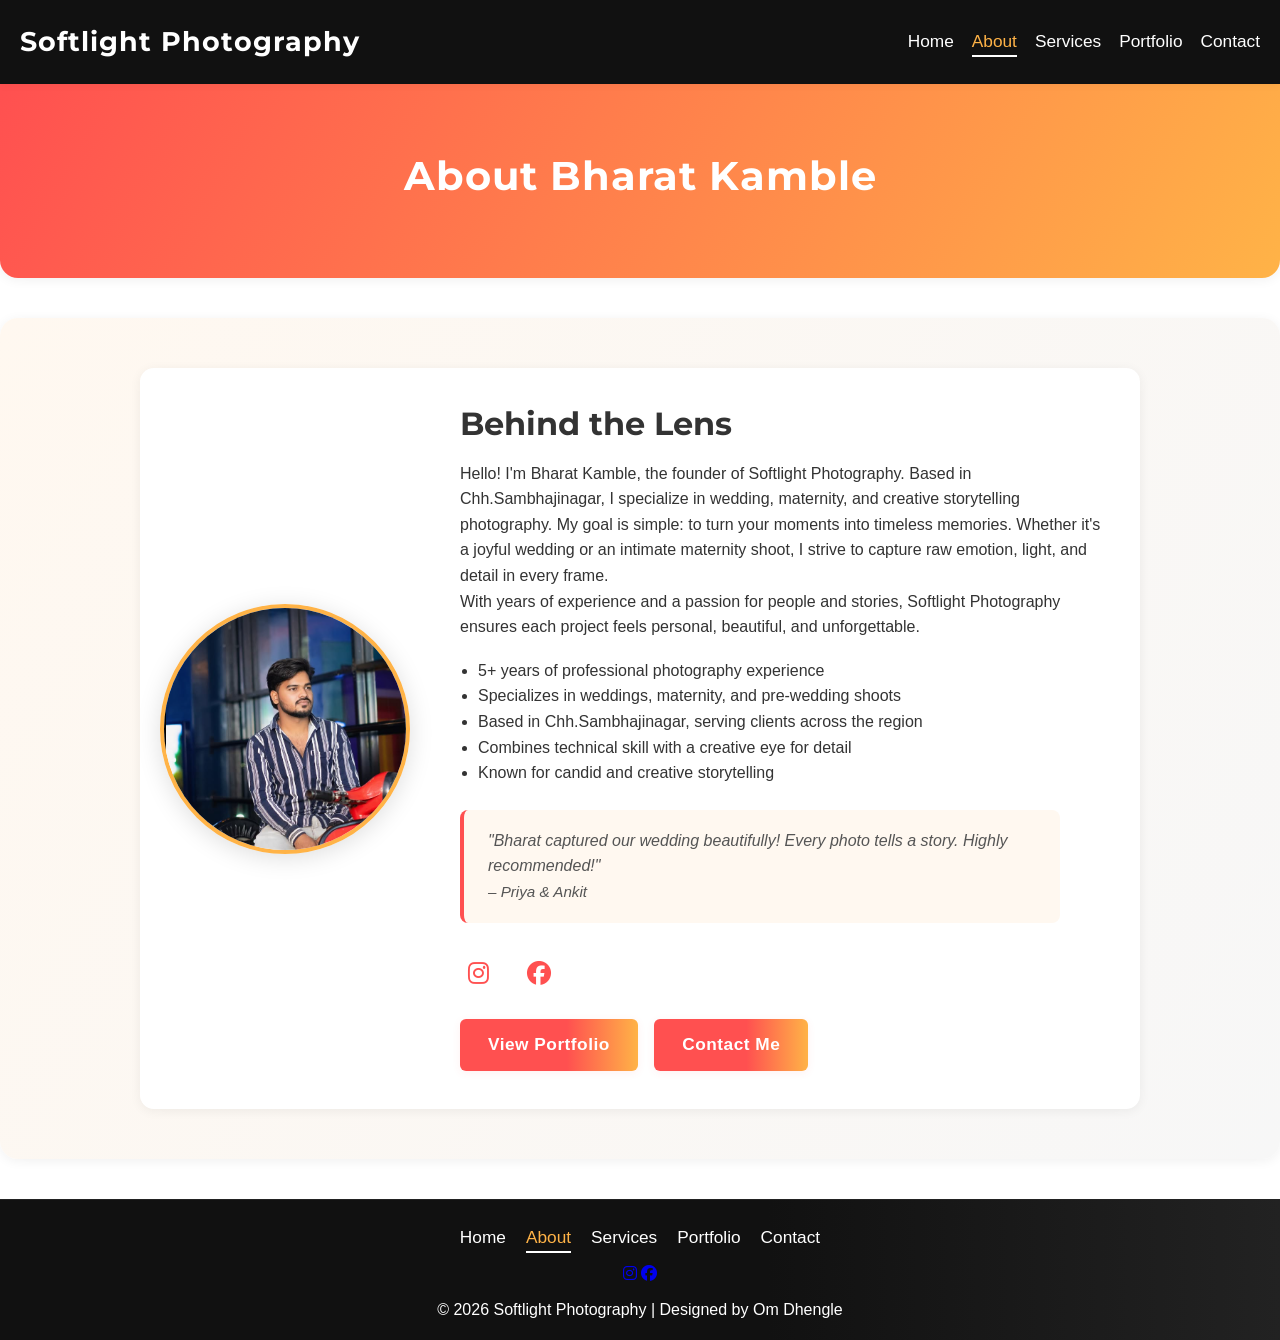
<file: about.html>
<!DOCTYPE html>
<html lang="en">
<head>
  <meta charset="UTF-8" />
  <meta name="viewport" content="width=device-width, initial-scale=1.0"/>
  <title>About | Softlight Photography</title>
  <meta name="description" content="Learn about Bharat Kamble, founder of Softlight Photography. Discover his passion for wedding, maternity, and creative storytelling photography in Chh.Sambhajinagar." />
  <link rel="stylesheet" href="css/style.css" />
  <link href="https://unpkg.com/aos@2.3.4/dist/aos.css" rel="stylesheet">
  <link href="https://cdnjs.cloudflare.com/ajax/libs/font-awesome/6.4.0/css/all.min.css" rel="stylesheet">
  <style>
    /* Extra enhancements for About page */
    .about-section {
      background: linear-gradient(120deg, #fff8f0 0%, #f7f7f7 100%);
      border-radius: 18px;
      margin: 40px 0;
      box-shadow: 0 2px 12px rgba(0,0,0,0.06);
    }
    .about-img {
      border-radius: 50%;
      box-shadow: 0 4px 24px rgba(0,0,0,0.13);
      border: 4px solid #ffb347;
      width: 250px; 
      height: 250px;
      object-fit: cover;
      margin-bottom: 18px;
    }
    .about-text {
      padding: 0 10px;
    }
    .about-text h2 {
      font-family: 'Montserrat', sans-serif;
      font-size: 2rem;
      margin-bottom: 12px;
    }
    .about-text ul {
      margin: 18px 0 0 18px;
      text-align: left;
    }
    blockquote {
      background: #fff8f0;
      border-left: 4px solid #ff5050;
      margin: 24px 0;
      padding: 18px 24px;
      border-radius: 8px;
      font-style: italic;
      color: #555;
      max-width: 600px;
    }
    .social-links a {
      color: #ff5050;
      font-size: 1.5em;
      margin-right: 18px;
      transition: color 0.2s, transform 0.2s;
      display: inline-block;
      vertical-align: middle;
    }
    .social-links a:hover {
      color: #ffb347;
      transform: scale(1.15);
    }
    .about-btns {
      margin-top: 18px;
    }
    .about-btns .btn {
      margin-right: 12px;
      margin-bottom: 8px;
      box-shadow: 0 2px 8px rgba(255,80,80,0.08);
      letter-spacing: 0.5px;
    }
    @media (max-width: 900px) {
      .about-container {
        flex-direction: column;
        align-items: center;
        padding: 20px 10px;
      }
      .about-img {
        margin-bottom: 18px;
      }
    }
  </style>
</head>

<body>
  <a href="#main-content" class="skip-link" style="position:absolute;left:-999px;top:auto;width:1px;height:1px;overflow:hidden;">Skip to main content</a>

  <header>
    <div class="logo">Softlight Photography</div>
    <nav role="navigation" aria-label="Main Navigation">
      <ul>
        <li><a href="index.html">Home</a></li>
        <li><a href="about.html" class="active">About</a></li>
        <li><a href="services.html">Services</a></li>
        <li><a href="portfolio.html">Portfolio</a></li>
        <li><a href="contact.html">Contact</a></li>
      </ul>
    </nav>
    <button class="hamburger" aria-label="Toggle navigation" aria-expanded="false">&#9776;</button>
  </header>

  <main id="main-content" role="main">
    <section class="page-banner about-banner" data-aos="fade-down">
      <h1 style="font-family:'Montserrat',sans-serif;">About Bharat Kamble</h1>
    </section>

    <section class="about-section">
      <div class="about-container" data-aos="fade-up" style="display:flex;align-items:center;gap:40px;max-width:1000px;margin:auto;">
        
        <img src="images/bharat.jpg" alt="Portrait of Bharat Kamble, Softlight Photography founder" class="about-img">
        
        <div class="about-text">
          <h2>Behind the Lens</h2>
          <p>Hello! I'm Bharat Kamble, the founder of Softlight Photography. Based in Chh.Sambhajinagar, I specialize in wedding, maternity, and creative storytelling photography. My goal is simple: to turn your moments into timeless memories. Whether it's a joyful wedding or an intimate maternity shoot, I strive to capture raw emotion, light, and detail in every frame.</p>
          <p>With years of experience and a passion for people and stories, Softlight Photography ensures each project feels personal, beautiful, and unforgettable.</p>
          <ul>
            <li>5+ years of professional photography experience</li>
            <li>Specializes in weddings, maternity, and pre-wedding shoots</li>
            <li>Based in Chh.Sambhajinagar, serving clients across the region</li>
            <li>Combines technical skill with a creative eye for detail</li>
            <li>Known for candid and creative storytelling</li>
          </ul>
          <blockquote>
            "Bharat captured our wedding beautifully! Every photo tells a story. Highly recommended!"
            <br>
            <span style="font-size:0.95em;">– Priya & Ankit</span>
          </blockquote>
          <div class="social-links" style="margin: 18px 0;">
            <a href="https://www.instagram.com/softlight_photography__/" target="_blank" rel="noopener noreferrer" title="Instagram">
              <i class="fab fa-instagram"></i>
            </a>
            <a href="https://facebook.com/yourpage" target="_blank" rel="noopener noreferrer" title="Facebook">
              <i class="fab fa-facebook"></i>
            </a>
          </div>
          <div class="about-btns">
            <a href="portfolio.html" class="btn">View Portfolio</a>
            <a href="contact.html" class="btn">Contact Me</a>
          </div>
        </div>
      </div>
    </section>
  </main>

  <footer>
    <nav aria-label="Footer Navigation">
      <ul style="list-style:none;display:flex;justify-content:center;gap:20px;padding:0;margin:0;">
        <li><a href="index.html">Home</a></li>
        <li><a href="about.html" class="active">About</a></li>
        <li><a href="services.html">Services</a></li>
        <li><a href="portfolio.html">Portfolio</a></li>
        <li><a href="contact.html">Contact</a></li>
      </ul>
    </nav>
    <div style="margin-top:10px;">
      <a href="https://www.instagram.com/softlight_photography__/" target="_blank" rel="noopener noreferrer" title="Instagram"><i class="fab fa-instagram"></i></a>
      <a href="https://facebook.com/yourpage" target="_blank" rel="noopener noreferrer" title="Facebook"><i class="fab fa-facebook"></i></a>
    </div>
    <p style="margin-top:10px;">© 2026 Softlight Photography | Designed by Om Dhengle</p>
  </footer>

  <button id="backToTop" title="Back to top">&#8679;</button>

  <script src="https://unpkg.com/aos@2.3.4/dist/aos.js"></script>
  <script>AOS.init();</script>
  <script src="js/script.js"></script>
</body>
</html>
</file>
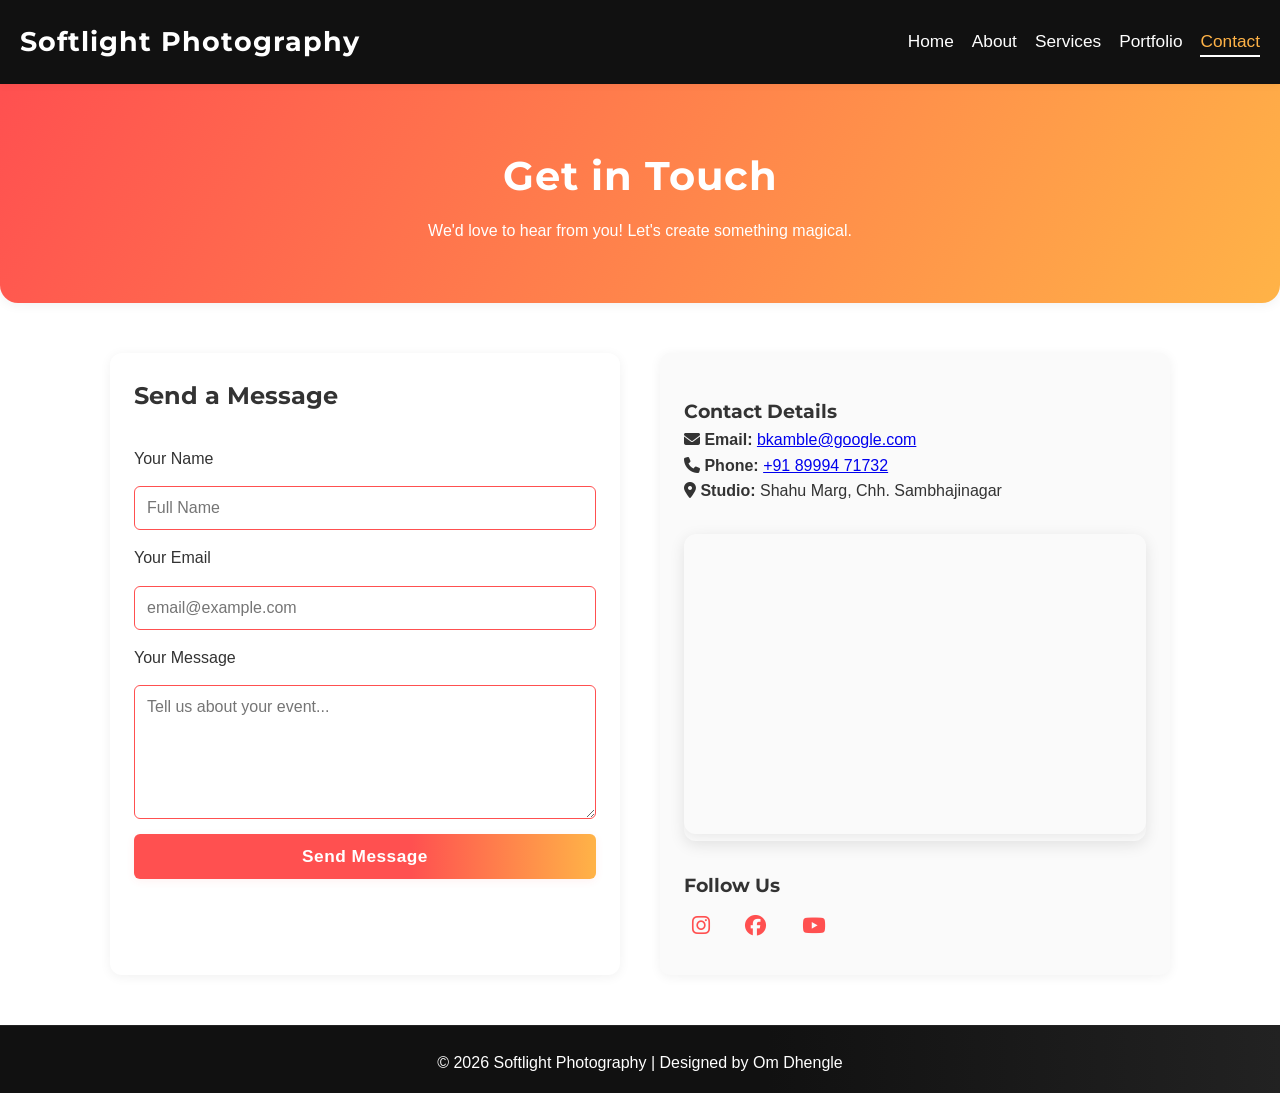
<file: contact.html>
<!DOCTYPE html>
<html lang="en">
<head>
  <meta charset="UTF-8" />
  <meta name="viewport" content="width=device-width, initial-scale=1.0"/>
  <title>Contact | Softlight Photography</title>
  <meta name="description" content="Contact Softlight Photography – Reach out for bookings, inquiries, or collaborations in Chh.Sambhajinagar." />
  <link rel="stylesheet" href="css/style.css" />
  <link href="https://unpkg.com/aos@2.3.4/dist/aos.css" rel="stylesheet">
  <link href="https://cdnjs.cloudflare.com/ajax/libs/font-awesome/6.4.0/css/all.min.css" rel="stylesheet">
</head>
<body>

  <header>
    <div class="logo">Softlight Photography</div>
    <nav>
      <ul>
        <li><a href="index.html">Home</a></li>
        <li><a href="about.html">About</a></li>
        <li><a href="services.html">Services</a></li>
        <li><a href="portfolio.html">Portfolio</a></li>
        <li><a href="contact.html" class="active">Contact</a></li>
      </ul>
    </nav>
    <button class="hamburger" aria-label="Toggle navigation" aria-expanded="false">&#9776;</button>
  </header>

  <main>
    <section class="page-banner" data-aos="fade-down">
      <h1>Get in Touch</h1>
      <p>We'd love to hear from you! Let's create something magical.</p>
    </section>

    <section class="contact-section">
      <div class="contact-container">
        
        <form class="contact-form" action="https://formspree.io/f/xkopqgjb" method="POST" data-aos="fade-right">
          <h2 style="margin-bottom: 15px; font-family: 'Montserrat', sans-serif;">Send a Message</h2>
          
          <input type="hidden" name="access_key" value="https://formspree.io/f/xkopqgjb">

          <label for="name">Your Name</label>
          <input type="text" id="name" name="name" placeholder="Full Name" required autocomplete="name" />

          <label for="email">Your Email</label>
          <input type="email" id="email" name="email" placeholder="email@example.com" required autocomplete="email" />

          <label for="message">Your Message</label>
          <textarea id="message" name="message" placeholder="Tell us about your event..." rows="6" required></textarea>
          
          <button type="submit" class="btn">Send Message</button>
        </form>

        <div class="contact-info" data-aos="fade-left">
          <h3>Contact Details</h3>
          <p><strong><i class="fa fa-envelope"></i> Email:</strong> <a href="mailto:bkamble@google.com">bkamble@google.com</a></p>
          <p><strong><i class="fa fa-phone"></i> Phone:</strong> <a href="tel:+918999471732">+91 89994 71732</a></p>
          <p><strong><i class="fa fa-map-marker-alt"></i> Studio:</strong> Shahu Marg, Chh. Sambhajinagar</p>

          <div style="margin-top: 30px; border-radius:12px; overflow:hidden; box-shadow:0 4px 15px rgba(0,0,0,0.1);">
            <iframe src="https://www.google.com/maps/embed?pb=..." width="100%" height="300" style="border:0;" allowfullscreen="" loading="lazy"></iframe>
          </div>

          <h3 style="margin-top:30px;">Follow Us</h3>
          <div class="social-links">
            <a href="https://www.instagram.com/softlight_photography__/" target="_blank"><i class="fab fa-instagram"></i></a>
            <a href="https://facebook.com/yourpage" target="_blank"><i class="fab fa-facebook"></i></a>
            <a href="https://youtube.com/yourchannel" target="_blank"><i class="fab fa-youtube"></i></a>
          </div>
        </div>
      </div>
    </section>
  </main>

  <footer>
    <p>© 2026 Softlight Photography | Designed by Om Dhengle</p>
  </footer>

  <button id="backToTop" title="Back to top">&#8679;</button>

  <script src="https://unpkg.com/aos@2.3.4/dist/aos.js"></script>
  <script>AOS.init();</script>
  <script src="js/script.js"></script>
</body>
</html>
</file>
<file: css/style.css>
@import url('https://fonts.googleapis.com/css2?family=Montserrat:wght@700&display=swap');

* {
  margin: 0;
  padding: 0;
  box-sizing: border-box;
  font-family: 'Segoe UI', sans-serif;
}

body {
  line-height: 1.6;
  background: #fff;
  color: #333;
}

/* Header & Navigation */
header {
  display: flex;
  justify-content: space-between;
  align-items: center;
  padding: 20px;
  background: #111;
  color: #fff;
  box-shadow: 0 2px 8px rgba(0,0,0,0.04);
  position: relative;
  z-index: 10;
}

header .logo {
  font-size: 1.7rem;
  font-weight: bold;
  letter-spacing: 1px;
  font-family: 'Montserrat', sans-serif;
}

nav ul {
  list-style: none;
  display: flex;
  gap: 18px;
}

nav ul li a {
  color: #fff;
  text-decoration: none;
  font-size: 1.08rem;
  transition: color 0.2s;
  padding: 4px 0;
}

nav ul li a.active, nav ul li a:hover {
  border-bottom: 2px solid #fff;
  color: #ffb347;
}

/* Responsive Navigation */
@media (max-width: 700px) {
  nav ul {
    flex-direction: column;
    gap: 10px;
    background: #111;
    position: absolute;
    top: 60px;
    right: 0;
    width: 100%;
    display: none;
    z-index: 99;
  }
  nav ul.show {
    display: flex;
  }
  header {
    flex-direction: column;
    align-items: flex-start;
  }
}

/* General Button Styles */
.btn, .hero .btn, .contact-form button {
  background: linear-gradient(90deg, #ff5050 60%, #ffb347 100%);
  color: #fff;
  padding: 12px 28px;
  text-decoration: none;
  border-radius: 6px;
  font-size: 1.08rem;
  display: inline-block;
  transition: background 0.2s, box-shadow 0.2s, transform 0.2s;
  border: none;
  font-weight: bold;
  cursor: pointer;
  box-shadow: 0 2px 8px rgba(255,80,80,0.08);
  letter-spacing: 0.5px;
}

.btn:hover, .hero .btn:hover, .contact-form button:hover {
  background: linear-gradient(90deg, #e03e3e 60%, #ffb347 100%);
  box-shadow: 0 6px 24px rgba(255,80,80,0.13);
  transform: translateY(-2px) scale(1.04);
}

/* Focus Styles for Accessibility */
a:focus, button:focus, input:focus, textarea:focus {
  outline: 2px solid #ff5050;
  outline-offset: 2px;
}

/* Hero Section */
.hero {
  position: relative;
  height: 90vh;
  background: url('../images/index-hero.jpg') center/cover no-repeat; 
  display: flex;
  align-items: center;
  justify-content: center;
  text-align: center;
  color: #030000;
}

.hero::before {
  content: '';
  position: absolute;
  inset: 0;
  background: rgba(252, 252, 252, 0.5); /* Overlay */
  z-index: 1;
}

.hero-text {
  position: relative;
  z-index: 2;
  max-width: 800px;
  padding: 20px;
}

.hero-text h1 {
  font-size: 3rem;
  margin-bottom: 10px;
  font-family: 'Montserrat', sans-serif;
  letter-spacing: 1px;
}

.hero-text p {
  font-size: 1.2rem;
  margin-bottom: 25px;
}

.intro, .gallery-preview, .instagram {
  padding: 60px 20px;
  text-align: center;
}

/* Gallery Preview Responsive */
.gallery-grid {
  display: flex;
  gap: 10px;
  justify-content: center;
  margin-top: 20px;
  flex-wrap: wrap;
}

.gallery-grid img {
  width: 30%;
  max-width: 100%;
  height: auto;
  border-radius: 10px;
  box-shadow: 0 0 8px rgba(0,0,0,0.1);
  transition: box-shadow 0.3s, transform 0.3s;
}

.gallery-grid img:hover {
  box-shadow: 0 6px 24px rgba(0,0,0,0.13);
  transform: scale(1.04);
}

@media (max-width: 900px) {
  .gallery-grid img {
    width: 45%;
  }
}

@media (max-width: 600px) {
  .gallery-grid img {
    width: 100%;
    margin-bottom: 10px;
  }
}

/* Section Spacing for Mobile */
@media (max-width: 700px) {
  .intro, .gallery-preview, .instagram, .about-section, .services-section, .gallery-section, .video-section, .contact-section {
    padding: 30px 10px;
  }
}

/* Footer */
footer {
  background: linear-gradient(90deg, #111 60%, #222 100%);
  color: #fff;
  text-align: center;
  padding: 24px 10px 18px 10px;
  border-top: 1px solid #222;
}

.footer-nav {
  margin-bottom: 10px;
}

.footer-nav a {
  color: #ffb347;
  margin: 0 8px;
  text-decoration: none;
  font-weight: 500;
  transition: color 0.2s;
}

.footer-nav a.active, .footer-nav a:hover {
  color: #fff;
  text-decoration: underline;
}

.footer-social a {
  color: #ff5050;
  margin: 0 8px;
  font-size: 1.2em;
  transition: color 0.2s;
}

.footer-social a:hover {
  color: #ffb347;
}

/* Page Banner */
.page-banner {
  background: linear-gradient(120deg, #ff5050 0%, #ffb347 100%);
  color: white;
  padding: 60px 20px;
  text-align: center;
  border-radius: 0 0 18px 18px;
  box-shadow: 0 2px 12px rgba(0,0,0,0.06);
}

.page-banner h1 {
  font-family: 'Montserrat', sans-serif;
  font-size: 2.5rem;
  margin-bottom: 10px;
  letter-spacing: 1px;
}

/* About Section */
.about-section {
  padding: 50px 20px;
}

.about-container {
  display: flex;
  flex-wrap: wrap;
  justify-content: center;
  align-items: center;
  gap: 30px;
  max-width: 1000px;
  margin: auto;
  background: #fff;
  border-radius: 14px;
  box-shadow: 0 2px 12px rgba(0,0,0,0.06);
  padding: 30px 20px;
}

.about-img {
  max-width: 300px;
  border-radius: 12px;
  box-shadow: 0 2px 12px rgba(0,0,0,0.08);
}

.about-text {
  flex: 1;
  min-width: 300px;
}

.about-text h2 {
  font-family: 'Montserrat', sans-serif;
  font-size: 2rem;
  margin-bottom: 12px;
}

.about-text ul {
  margin: 18px 0 0 18px;
  text-align: left;
}

@media (max-width: 900px) {
  .about-container {
    flex-direction: column;
    padding: 20px 10px;
  }
}

/* Services Section */
.services-section {
  display: grid;
  grid-template-columns: repeat(auto-fit, minmax(250px, 1fr));
  gap: 40px;
  padding: 50px 20px;
  max-width: 1200px;
  margin: auto;
}

.service-card {
  background: #f7f7f7;
  border-radius: 12px;
  overflow: hidden;
  box-shadow: 0 0 10px rgba(0,0,0,0.1);
  transition: box-shadow 0.3s, transform 0.3s;
  text-align: center;
  padding-bottom: 20px;
  position: relative;
}

.service-card img {
  width: 100%;
  height: 200px;
  object-fit: cover;
  transition: transform 0.3s;
}

.service-card h3 {
  margin: 20px 0 10px;
  font-family: 'Montserrat', sans-serif;
}

.service-card p {
  padding: 0 15px;
}

.service-card:hover {
  box-shadow: 0 6px 24px rgba(0,0,0,0.13);
  transform: scale(1.04);
}

.service-card:hover img {
  transform: scale(1.06);
}

/* Gallery & Video Sections */
.gallery-section, .video-section {
  padding: 50px 20px;
  text-align: center;
}

.gallery-section h2, .video-section h2 {
  font-family: 'Montserrat', sans-serif;
  font-size: 2rem;
  margin-bottom: 12px;
}

.gallery-grid {
  display: grid;
  grid-template-columns: repeat(auto-fit, minmax(250px, 1fr));
  gap: 20px;
  max-width: 1200px;
  margin: auto;
}

.gallery-grid img {
  width: 100%;
  border-radius: 10px;
  object-fit: cover;
  box-shadow: 0 0 8px rgba(0,0,0,0.1);
  transition: box-shadow 0.3s, transform 0.3s;
}

.gallery-grid img:hover {
  box-shadow: 0 6px 24px rgba(0,0,0,0.13);
  transform: scale(1.04);
}

.video-grid {
  display: grid;
  grid-template-columns: repeat(auto-fit, minmax(320px, 1fr));
  gap: 30px;
  max-width: 1000px;
  margin: auto;
  margin-top: 30px;
}

.video-grid video,
.video-grid iframe {
  width: 100%;
  border-radius: 10px;
  height: 300px;
  box-shadow: 0 0 10px rgba(0,0,0,0.15);
}

/* Contact Section */
.contact-section {
  padding: 50px 20px;
  max-width: 1100px;
  margin: auto;
}

.contact-container {
  display: flex;
  flex-wrap: wrap;
  gap: 40px;
  justify-content: space-between;
}

@media (max-width: 900px) {
  .contact-container {
    flex-direction: column;
    gap: 30px;
  }
}

.contact-form {
  flex: 1;
  min-width: 300px;
  display: flex;
  flex-direction: column;
  gap: 15px;
  background: #fff;
  box-shadow: 0 2px 12px rgba(0,0,0,0.06);
  border-radius: 12px;
  padding: 24px;
}

.contact-form input,
.contact-form textarea {
  padding: 12px;
  border: 1px solid #ccc;
  border-radius: 6px;
  font-size: 1rem;
  transition: border 0.2s;
}

.contact-form input:invalid,
.contact-form textarea:invalid {
  border: 1.5px solid #ff5050;
}

.contact-form button {
  /* Uses .btn styles */
}

.contact-info {
  flex: 1;
  min-width: 300px;
  background: #fafafa;
  border-radius: 10px;
  box-shadow: 0 2px 12px rgba(0,0,0,0.06);
  padding: 24px;
}

.contact-info h3 {
  margin-top: 20px;
  font-family: 'Montserrat', sans-serif;
}

.social-links a {
  display: inline-block;
  margin-right: 15px;
  text-decoration: none;
  color: #ff5050;
  font-weight: bold;
  font-size: 1.3em;
  transition: color 0.2s, background 0.2s, box-shadow 0.2s;
  border-radius: 50%;
  padding: 8px;
}

.social-links a:hover {
  color: #fff;
  background: #ff5050;
  box-shadow: 0 2px 8px rgba(255,80,80,0.13);
  text-decoration: none;
}

/* Google Map Styling */
.contact-info iframe {
  border-radius: 12px;
  box-shadow: 0 2px 12px rgba(0,0,0,0.08);
}

/* Testimonial Blockquote */
blockquote {
  margin: 18px auto;
  font-style: italic;
  color: #555;
  background: #f7f7f7;
  border-left: 4px solid #ff5050;
  padding: 16px 24px;
  border-radius: 8px;
  max-width: 600px;
}

/* Utility: Skip Link */
.skip-link {
  position: absolute;
  left: -999px;
  top: auto;
  width: 1px;
  height: 1px;
  overflow: hidden;
  z-index: 1000;
}

.skip-link:focus {
  left: 10px;
  top: 10px;
  width: auto;
  height: auto;
  background: #ff5050;
  color: #fff;
  padding: 8px 16px;
  border-radius: 6px;
  outline: none;
}

/* Miscellaneous */
::-webkit-scrollbar {
  width: 8px;
  background: #eee;
}
::-webkit-scrollbar-thumb {
  background: #ffb347;
  border-radius: 8px;
}
/* =============================================
   ADDITIONS FOR style.css  — paste at the bottom
   Features: Hamburger | Filter Btns | Back-to-Top |
             Typewriter | Form Error Messages
   ============================================= */

/* --- Hamburger Button --- */
.hamburger {
  display: none;
  background: none;
  border: 2px solid #fff;
  color: #fff;
  font-size: 1.5rem;
  padding: 4px 10px;
  border-radius: 6px;
  cursor: pointer;
  transition: background 0.2s;
  line-height: 1;
}
.hamburger:hover {
  background: rgba(255,255,255,0.15);
}

@media (max-width: 700px) {
  .hamburger {
    display: block;          /* show on mobile */
  }
  header {
    flex-direction: row;     /* logo left, burger right */
    justify-content: space-between;
    align-items: center;
  }
}


/* --- Portfolio Filter Buttons --- */
.portfolio-filters {
  display: flex;
  flex-wrap: wrap;
  gap: 10px;
  justify-content: center;
  margin: 20px 0 30px;
}

.filter-btn {
  background: #f0f0f0;
  color: #333;
  border: 2px solid transparent;
  padding: 8px 22px;
  border-radius: 30px;
  font-size: 0.95rem;
  font-weight: 600;
  cursor: pointer;
  transition: all 0.25s;
}
.filter-btn:hover {
  border-color: #ff5050;
  color: #ff5050;
}
.filter-btn.active {
  background: linear-gradient(90deg, #ff5050 60%, #ffb347 100%);
  color: #fff;
  border-color: transparent;
  box-shadow: 0 4px 14px rgba(255,80,80,0.25);
}

/* Fade-in keyframe for filtered items */
@keyframes filterFadeIn {
  from { opacity: 0; transform: scale(0.96); }
  to   { opacity: 1; transform: scale(1);    }
}


/* --- Back-to-Top Button --- */
#backToTop {
  position: fixed;
  bottom: 30px;
  right: 30px;
  width: 46px;
  height: 46px;
  background: linear-gradient(135deg, #ff5050, #ffb347);
  color: #fff;
  border: none;
  border-radius: 50%;
  font-size: 1.3rem;
  cursor: pointer;
  display: none;               /* hidden by default */
  align-items: center;
  justify-content: center;
  box-shadow: 0 4px 16px rgba(255,80,80,0.3);
  transition: opacity 0.3s, transform 0.2s;
  opacity: 0;
  z-index: 999;
}
#backToTop.visible {
  display: flex;
  opacity: 1;
}
#backToTop:hover {
  transform: translateY(-3px) scale(1.08);
}


/* --- Typewriter cursor blink --- */
.typewriter-cursor::after {
  content: '|';
  animation: blink 0.7s step-start infinite;
  color: #ff5050;
  margin-left: 3px;
}
@keyframes blink {
  50% { opacity: 0; }
}


/* --- Form Error Messages --- */
.error-msg {
  color: #ff5050;
  font-size: 0.83rem;
  margin-top: -8px;
  display: block;
  font-weight: 500;
}
</file>
